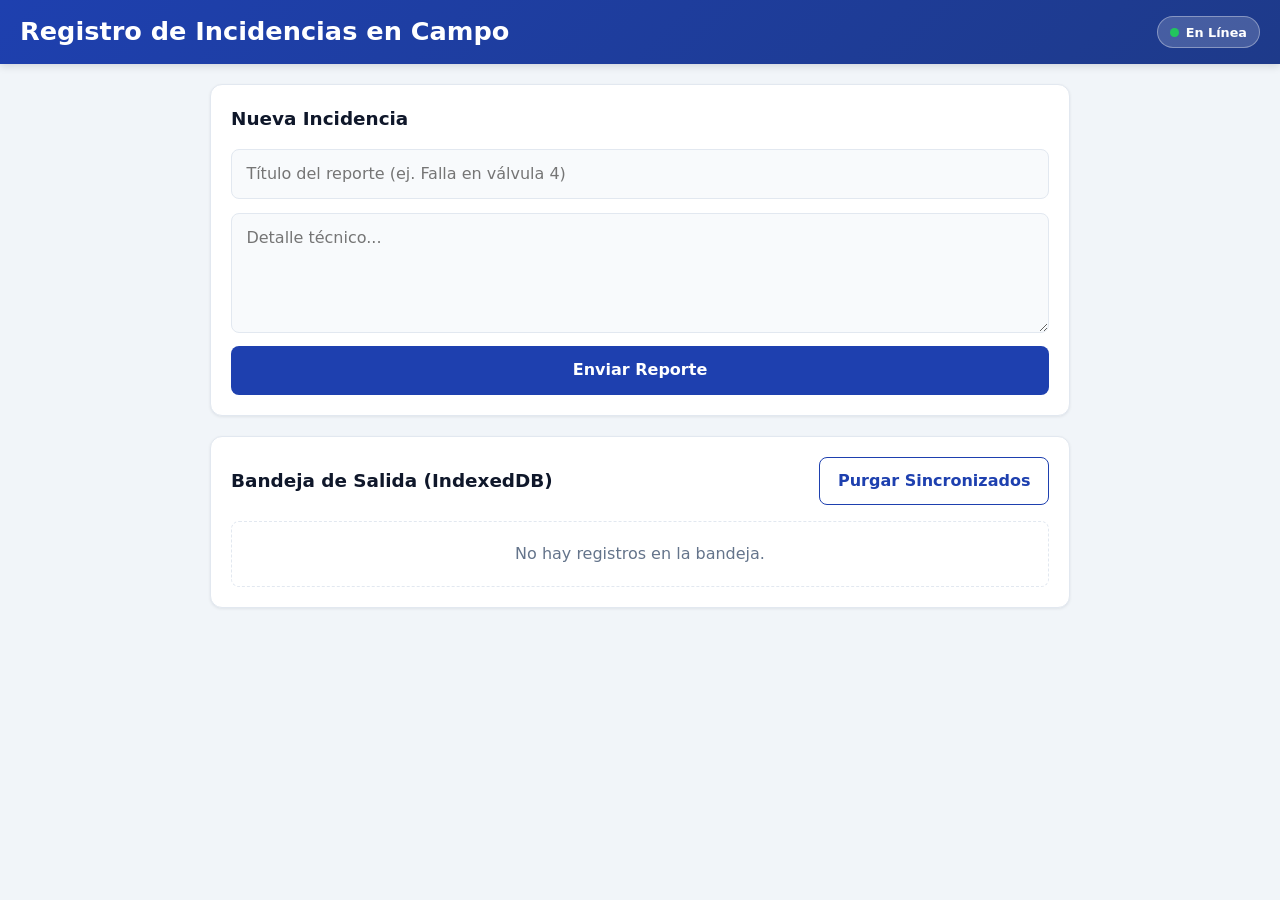
<file: index.html>
<!DOCTYPE html>
<html lang="es">
<head>
  <meta charset="UTF-8">
  <meta name="viewport" content="width=device-width, initial-scale=1.0">
  <title>PWA Outbox - Sincronización Offline</title>
  <meta name="theme-color" content="#1e40af">
  <link rel="stylesheet" href="./styles.css">
  <link rel="manifest" href="./manifest.json">
  <link rel="icon" type="image/png" sizes="192x192" href="./icons/icon-192.png">
  <link rel="apple-touch-icon" href="./icons/icon-192.png">
</head>
<body>
  <header>
    <h1>Registro de Incidencias en Campo</h1>
    <span id="badge-red" class="badge online">En Línea</span>
  </header>

  <main>
    <section class="card">
      <h2>Nueva Incidencia</h2>
      <form id="form-incidencia">
        <input type="text" id="titulo" placeholder="Título del reporte (ej. Falla en válvula 4)" required>
        <textarea id="descripcion" placeholder="Detalle técnico..." required></textarea>
        <button type="submit">Enviar Reporte</button>
      </form>
    </section>

    <section class="card">
      <div class="header-lista">
        <h2>Bandeja de Salida (IndexedDB)</h2>
        <button id="btn-purgar" type="button">Purgar Sincronizados</button>
      </div>
      <ul id="lista-outbox"></ul>
    </section>
  </main>

  <script src="./db-helper.js"></script>
  <script src="./app.js"></script>
</body>
</html>
</file>
<file: styles.css>
:root {
  color-scheme: light;
  --azul: #1e40af;
  --azul-oscuro: #1e3a8a;
  --fondo: #f1f5f9;
  --superficie: #ffffff;
  --texto: #0f172a;
  --texto-suave: #64748b;
  --borde: #e2e8f0;
  --pendiente-bg: #fef3c7;
  --pendiente-texto: #92400e;
  --pendiente-borde: #d97706;
  --ok-bg: #dcfce7;
  --ok-texto: #166534;
  --ok-borde: #16a34a;
}

*,
*::before,
*::after {
  box-sizing: border-box;
}

body {
  margin: 0;
  min-height: 100dvh;
  font-family: system-ui, -apple-system, "Segoe UI", Roboto, "Helvetica Neue", Arial, sans-serif;
  font-size: 16px;
  line-height: 1.5;
  color: var(--texto);
  background: var(--fondo);
}

header {
  display: flex;
  flex-wrap: wrap;
  align-items: center;
  justify-content: space-between;
  gap: 0.75rem 1rem;
  padding: 1rem 1.25rem;
  background: linear-gradient(135deg, var(--azul), var(--azul-oscuro));
  color: #ffffff;
  box-shadow: 0 2px 8px rgba(15, 23, 42, 0.15);
}

header h1 {
  margin: 0;
  font-size: clamp(1.2rem, 4vw, 1.6rem);
  line-height: 1.25;
}

main {
  display: grid;
  gap: 1.25rem;
  width: 100%;
  max-width: 900px;
  margin: 0 auto;
  padding: 1.25rem;
}

.card {
  background: var(--superficie);
  border: 1px solid var(--borde);
  border-radius: 12px;
  padding: 1.25rem;
  box-shadow: 0 1px 3px rgba(15, 23, 42, 0.08);
}

.card h2 {
  margin: 0 0 1rem;
  font-size: 1.15rem;
}

form {
  display: grid;
  gap: 0.85rem;
}

form input,
form textarea {
  width: 100%;
  padding: 0.75rem 0.9rem;
  font: inherit;
  color: inherit;
  background: #f8fafc;
  border: 1px solid var(--borde);
  border-radius: 8px;
}

form textarea {
  min-height: 120px;
  resize: vertical;
}

form input:focus,
form textarea:focus,
button:focus-visible {
  outline: 3px solid rgba(30, 64, 175, 0.35);
  outline-offset: 2px;
  border-color: var(--azul);
}

button {
  font: inherit;
  font-weight: 600;
  min-height: 44px;
  padding: 0.7rem 1.1rem;
  color: #ffffff;
  background: var(--azul);
  border: 1px solid transparent;
  border-radius: 8px;
  cursor: pointer;
  transition: background-color 0.15s ease, transform 0.1s ease;
}

button:hover {
  background: var(--azul-oscuro);
}

button:active {
  transform: translateY(1px);
}

form button {
  width: 100%;
}

#btn-purgar {
  color: var(--azul);
  background: #ffffff;
  border-color: var(--azul);
}

#btn-purgar:hover {
  color: #ffffff;
  background: var(--azul);
}

.header-lista {
  display: flex;
  flex-wrap: wrap;
  align-items: center;
  justify-content: space-between;
  gap: 0.75rem;
  margin-bottom: 1rem;
}

.header-lista h2 {
  margin: 0;
}

#lista-outbox {
  display: flex;
  flex-direction: column;
  gap: 0.65rem;
  margin: 0;
  padding: 0;
  list-style: none;
}

#lista-outbox:empty::after {
  content: "No hay registros en la bandeja.";
  padding: 1.25rem;
  color: var(--texto-suave);
  text-align: center;
  border: 1px dashed var(--borde);
  border-radius: 8px;
}

.item-outbox {
  display: grid;
  grid-template-columns: minmax(0, 1fr) auto auto;
  align-items: center;
  gap: 0.4rem 1rem;
  padding: 0.8rem 1rem;
  background: #f8fafc;
  border: 1px solid var(--borde);
  border-left: 4px solid var(--borde);
  border-radius: 8px;
  overflow-wrap: anywhere;
}

.item-outbox.pendiente {
  border-left-color: var(--pendiente-borde);
}

.item-outbox.sincronizado {
  border-left-color: var(--ok-borde);
}

.item-outbox .titulo {
  min-width: 0;
  font-weight: 600;
  word-break: break-word;
  overflow-wrap: anywhere;
}

.estado {
  display: inline-block;
  padding: 0.2rem 0.6rem;
  font-size: 0.75rem;
  font-weight: 700;
  letter-spacing: 0.02em;
  text-transform: uppercase;
  white-space: nowrap;
  border-radius: 999px;
}

.estado.pendiente {
  color: var(--pendiente-texto);
  background: var(--pendiente-bg);
}

.estado.sincronizado {
  color: var(--ok-texto);
  background: var(--ok-bg);
}

.hora {
  font-size: 0.85rem;
  font-variant-numeric: tabular-nums;
  color: var(--texto-suave);
  white-space: nowrap;
}

.badge {
  display: inline-flex;
  align-items: center;
  gap: 0.45rem;
  padding: 0.35rem 0.75rem;
  font-size: 0.8rem;
  font-weight: 600;
  white-space: nowrap;
  background: rgba(255, 255, 255, 0.18);
  border: 1px solid rgba(255, 255, 255, 0.35);
  border-radius: 999px;
}

.badge::before {
  content: "";
  width: 0.55rem;
  height: 0.55rem;
  background: #22c55e;
  border-radius: 50%;
}

.badge.offline::before {
  background: #f59e0b;
}

@media (max-width: 520px) {
  .item-outbox {
    grid-template-columns: minmax(0, 1fr) auto;
  }

  .item-outbox .hora {
    grid-column: 1 / -1;
  }
}
</file>
